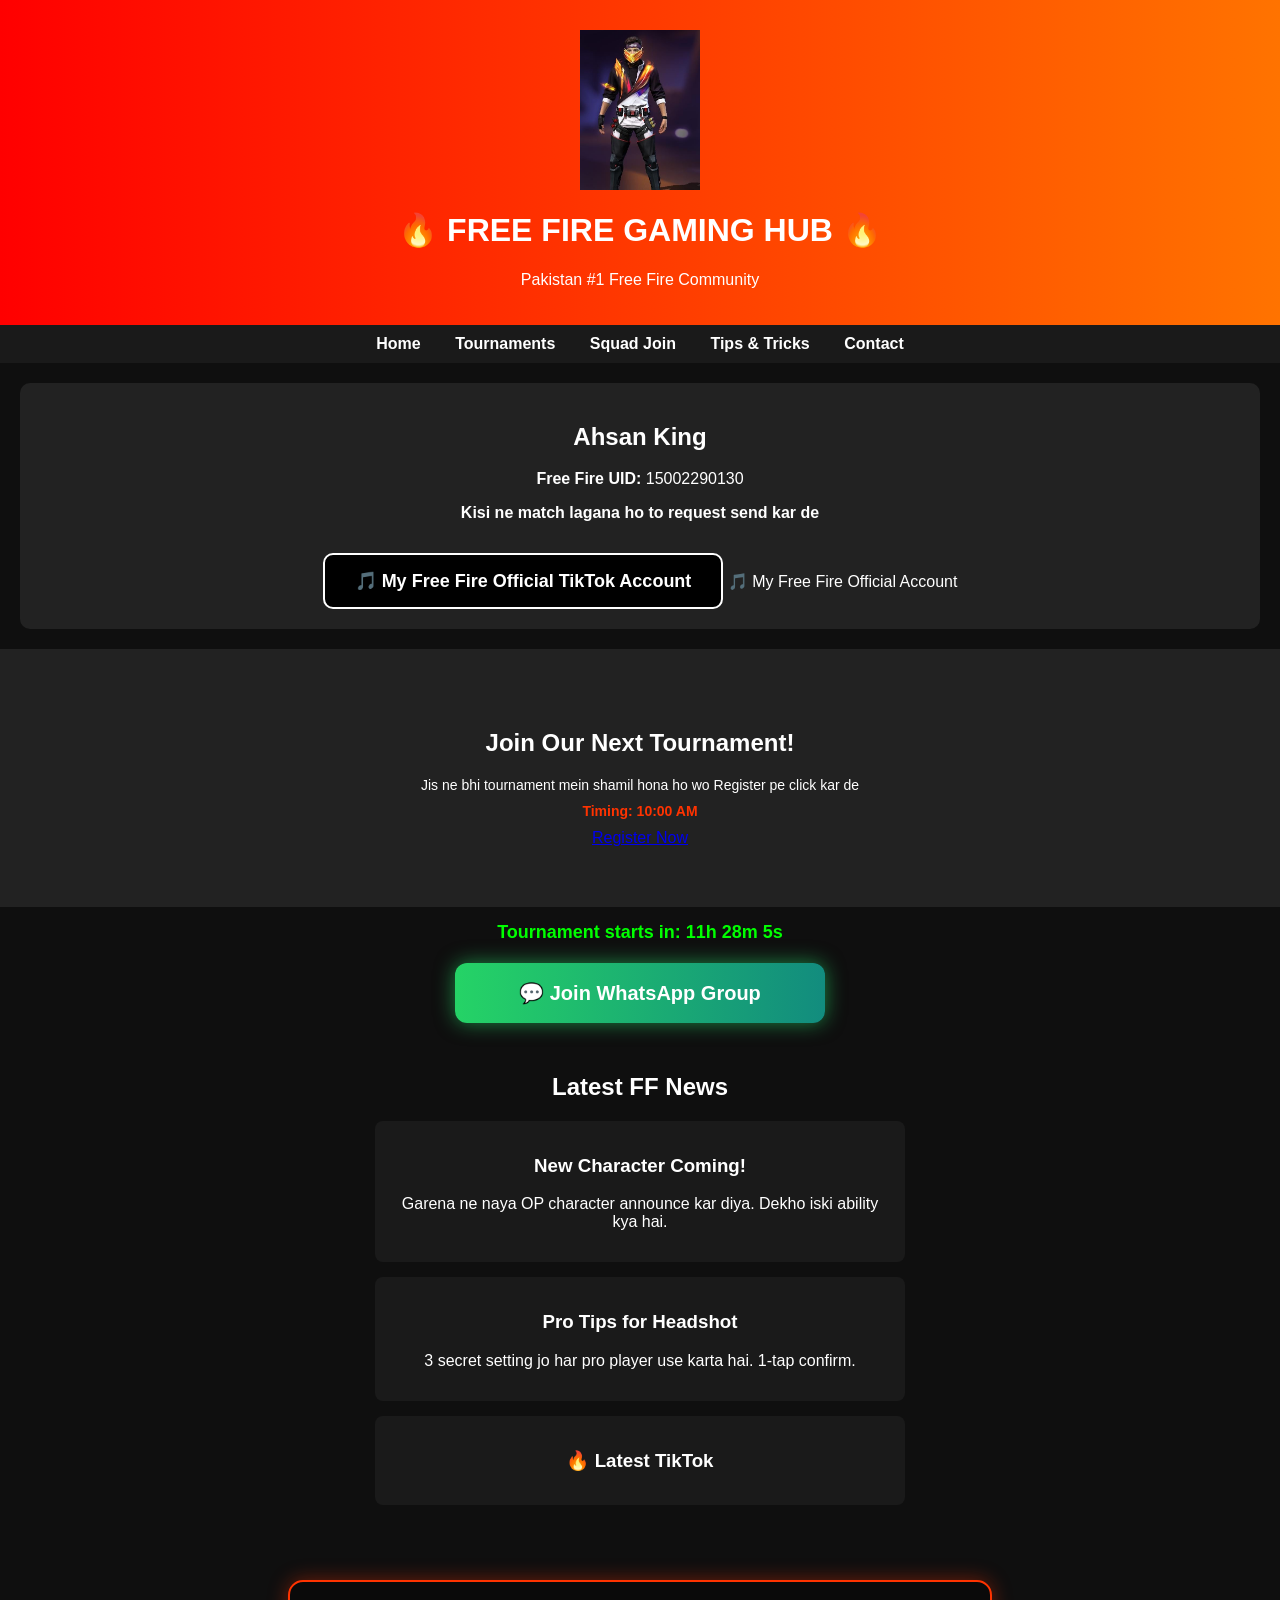
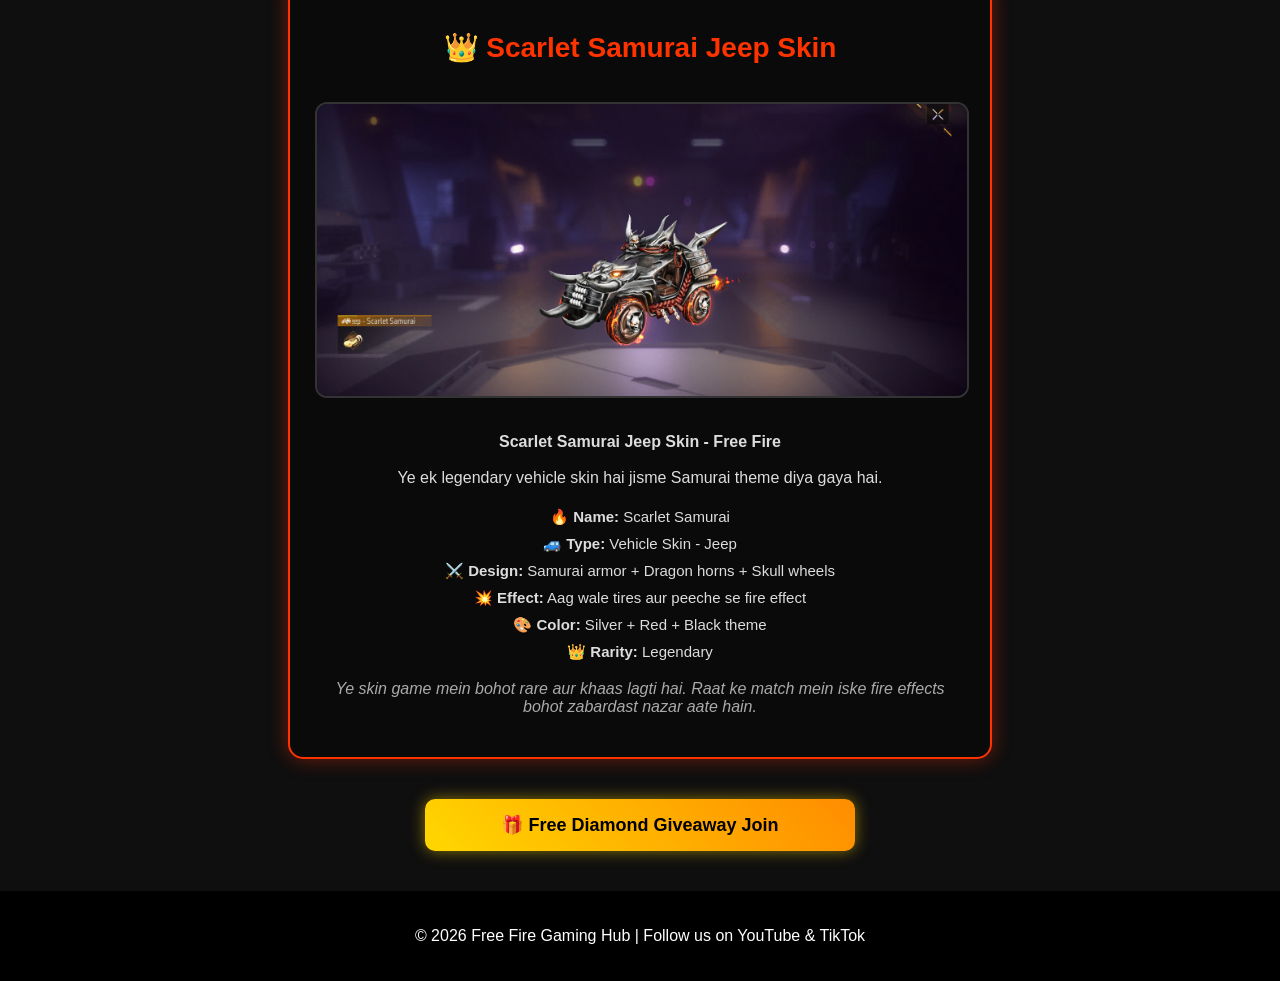
<file: index.html>
<!DOCTYPE html>
<html lang="en">
<head>
  <meta charset="UTF-8">
  <meta name="viewport" content="width=device-width, initial-scale=1.0">
  <title>Free Fire Gaming Hub - Squad, Tournaments & Tips</title>
  <link rel="stylesheet" href="style.css">
</head>
<body>
  <header>
    <img src="logo.png" alt="FreeFireGamingHub Logo" style="width:120px; height:auto; display:block; margin:10px auto;">
    <h1>🔥 FREE FIRE GAMING HUB 🔥</h1>
    <p>Pakistan #1 Free Fire Community</p>
  </header>

  <nav>
    <a href="#">Home</a>
    <a href="#">Tournaments</a>
    <a href="#">Squad Join</a>
    <a href="#">Tips & Tricks</a>
    <a href="#">Contact</a>
  </nav>
<section style="text-align: center; padding: 20px; background: #222; color: white; border-radius: 10px; margin: 20px;">
    <h2>Ahsan King</h2>
    <p><b>Free Fire UID:</b> 15002290130</p>
    <p><b>Kisi ne match lagana ho to request send kar de</b></p>
    
    <!-- SIRF TIKTOK BUTTON -->
<a href="https://www.tiktok.com/@ahsan.king.editer" target="_blank" style="background: black; color: white; padding: 15px 30px; font-size: 18px; text-decoration: none; border-radius: 10px; display: inline-block; margin-top: 15px; font-weight: bold; border: 2px solid white;">
    🎵 My Free Fire Official TikTok Account
</a>
    🎵 My Free Fire Official Account 
</a>
</section>
  <section class="banner">
    <h2>Join Our Next Tournament!</h2>
   <p style="font-size: 14px; margin: 10px 0;">Jis ne bhi tournament mein shamil hona ho wo Register pe click kar de</p>
<p style="font-size: 14px; margin: 10px 0; color: #ff3300; font-weight: bold;">Timing: 10:00 AM</p>
    <a href="https://tally.so/r/WOW87j" class="btn" target="_blank">Register Now</a>
  </section>
<div id="countdown" style="font-size: 18px; font-weight: bold; color: #00ff00; margin: 15px 0;"></div>
  <a href="https://chat.whatsapp.com/DeOSDNaS3PpC5u63lBpdTn" class="btn" target="_blank" 
style="background: linear-gradient(90deg, #25D366, #128C7E); 
       margin-top: 20px; 
       padding: 18px 35px; 
       font-size: 20px; 
       font-weight: bold;
       border-radius: 12px;
       box-shadow: 0 0 20px rgba(37, 211, 102, 0.6);
       display: block;
       max-width: 300px;
       margin-left: auto;
       margin-right: auto;
       text-decoration: none;
       color: white;">
  💬 Join WhatsApp Group
  </a>
  <section class="content">
    <h2>Latest FF News</h2>
    <div class="card">
      <h3>New Character Coming!</h3>
      <p>Garena ne naya OP character announce kar diya. Dekho iski ability kya hai.</p>
    </div>
    <div class="card">
      <h3>Pro Tips for Headshot</h3>
      <p>3 secret setting jo har pro player use karta hai. 1-tap confirm.</p>
    </div>
    <div class="card">
    <h3>🔥 Latest TikTok</h3>
    <blockquote class="tiktok-embed" cite="https://www.tiktok.com/@freefiregaminghubpk/video/ZSVcakC9h" data-video-id="ZSVcakC9h" style="max-width: 605px; min-width: 325px;"> </blockquote>
</div>
<script async src="https://www.tiktok.com/embed.js"></script>
  </section>

 
  <style>
.skin-card {
  max-width: 650px;
  margin: 30px auto;
  background: #0a0a0a;
  padding: 25px;
  border-radius: 15px;
  border: 2px solid #ff3300;
  box-shadow: 0 0 20px rgba(255,51,0,0.4);
  color: #ddd;
  font-family: Arial, sans-serif;
}
.skin-card h2 {
  color: #ff3300;
  text-align: center;
  font-size: 28px;
}
.skin-card img {
  width: 100%;
  border-radius: 12px;
  border: 2px solid #333;
  margin: 15px 0;
}
.skin-card ul {
  list-style: none;
  padding-left: 0;
  line-height: 1.8;
  font-size: 15px;
}
.skin-card .note {
  font-style: italic;
  color: #aaa;
  margin-top: 15px;
}
    .giveaway-btn {
  display: block;
  background: linear-gradient(45deg, #FFD700, #FF8C00);
  color: black;
  text-align: center;
  padding: 15px;
  margin: 40px auto;
  border-radius: 10px;
  font-weight: bold;
  font-size: 18px;
  text-decoration: none;
  max-width: 400px;
  box-shadow: 0 0 15px rgba(255, 215, 0, 0.5);
  transition: 0.3s;
}
.giveaway-btn:hover {
  transform: scale(1.05);
  box-shadow: 0 0 25px rgba(255, 215, 0, 0.8);
    }
</style>

<div class="skin-card">
  
  <h2>👑 Scarlet Samurai Jeep Skin</h2>
  
  <img src="scarlet-jeep.jpg" alt="Scarlet Samurai Jeep Free Fire">
  
  <p><b>Scarlet Samurai Jeep Skin - Free Fire</b><br><br>
  Ye ek legendary vehicle skin hai jisme Samurai theme diya gaya hai.</p>
  
  <ul>
    <li>🔥 <b>Name:</b> Scarlet Samurai</li>
    <li>🚙 <b>Type:</b> Vehicle Skin - Jeep</li>
    <li>⚔️ <b>Design:</b> Samurai armor + Dragon horns + Skull wheels</li>
    <li>💥 <b>Effect:</b> Aag wale tires aur peeche se fire effect</li>
    <li>🎨 <b>Color:</b> Silver + Red + Black theme</li>
    <li>👑 <b>Rarity:</b> Legendary</li>
  </ul>

  <p class="note">Ye skin game mein bohot rare aur khaas lagti hai. Raat ke match mein iske fire effects bohot zabardast nazar aate hain.</p>
  
</div>
  </div>

<!-- GIVEAWAY BUTTON -->
<a href="giveaway.html" class="giveaway-btn">🎁 Free Diamond Giveaway Join</a>
<footer style="text-align: center; padding: 20px; background: #000;">
    <p>© 2026 Free Fire Gaming Hub | Follow us on YouTube & TikTok</p>
</footer>
  <script>
function updateCountdown() {
  const now = new Date();
  let tournamentTime = new Date();
  tournamentTime.setHours(10, 0, 0, 0);

  if (now > tournamentTime) {
    tournamentTime.setDate(tournamentTime.getDate() + 1);
  }

  const distance = tournamentTime - now;
  const hours = Math.floor((distance % (1000 * 60 * 60 * 24)) / (1000 * 60 * 60));
  const minutes = Math.floor((distance % (1000 * 60 * 60)) / (1000 * 60));
  const seconds = Math.floor((distance % (1000 * 60)) / 1000);

  document.getElementById("countdown").innerHTML = 
    "Tournament starts in: " + hours + "h " + minutes + "m " + seconds + "s ";

  if (distance < 0) {
    document.getElementById("countdown").innerHTML = "Tournament is LIVE!";
  }
}
setInterval(updateCountdown, 1000);
updateCountdown();
  </script>
  </body>

</html>
</file>
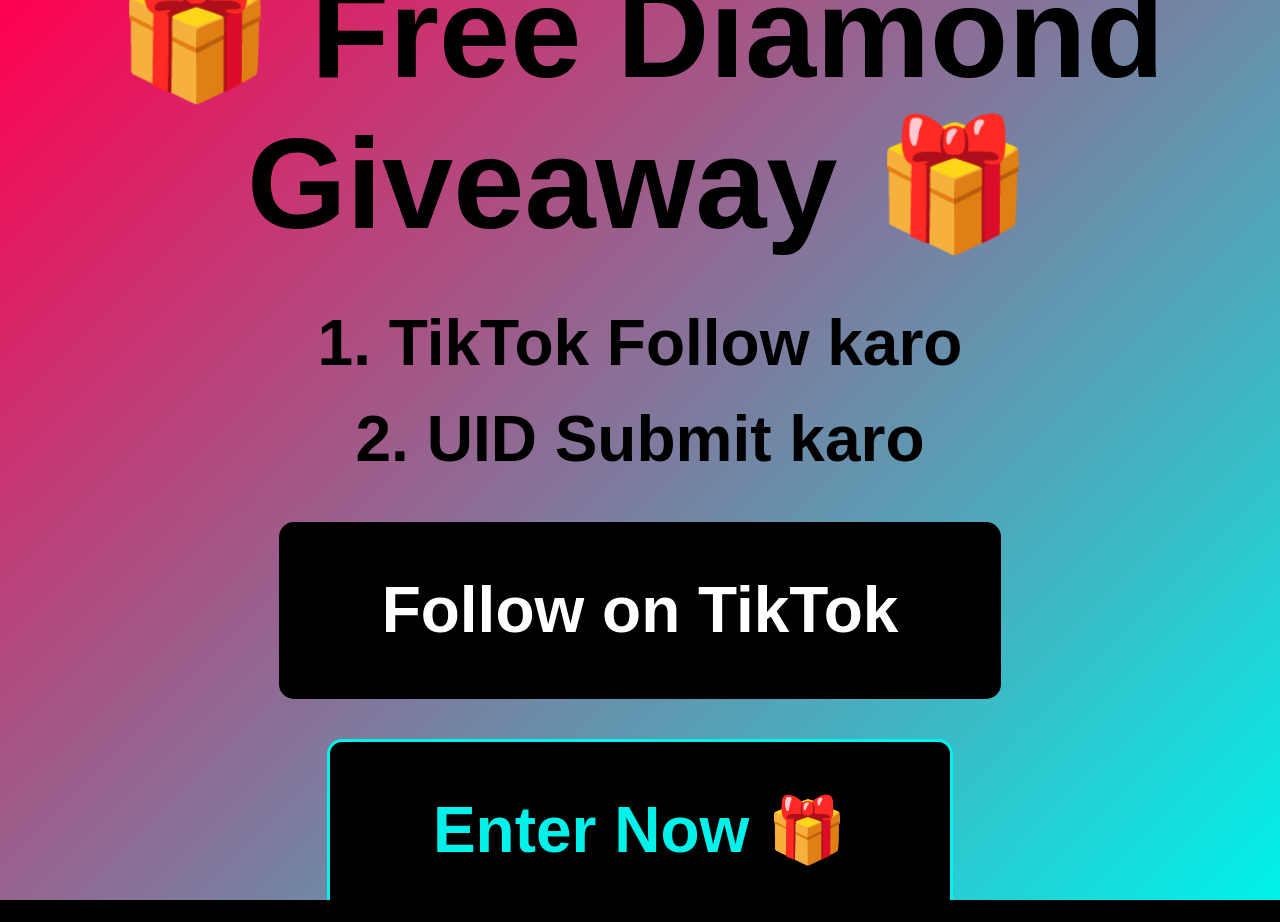
<file: giveaway.html>
<!DOCTYPE html>
<html lang="en">
<head>
  <meta charset="UTF-8">
  <meta name="viewport" content="width=device-width, initial-scale=1.0">
  <title>Free Diamond Giveaway - Free Fire Gaming Hub</title>
  <style>
    * { margin: 0; padding: 0; box-sizing: border-box; }
    body, html {
      height: 100%;
      width: 100%;
      background: black;
      font-family: Arial;
      overflow: hidden;
    }
    .box {
      background: linear-gradient(135deg, #FF0050, #00F2EA); /* TikTok colors */
      color: black;
      width: 100%;
      height: 100%; /* POORI SCREEN */
      display: flex;
      flex-direction: column;
      justify-content: center;
      align-items: center;
      text-align: center;
      padding: 20px;
      animation: glow 2s infinite alternate;
    }
    @keyframes glow {
      from { box-shadow: 0 0 30px rgba(255,0,80,0.7); }
      to { box-shadow: 0 0 60px rgba(0,242,234,0.9); }
    }
    h1 { font-size: 10vw; margin-bottom: 20px; font-weight: 900; }
    p { font-size: 5vw; margin: 15px 0; line-height: 1.5; font-weight: bold; }
    .btn {
      background: black;
      color: white;
      padding: 4vw 8vw;
      border-radius: 15px;
      text-decoration: none;
      font-weight: bold;
      margin: 20px 5px;
      font-size: 5vw;
      transition: 0.3s;
      border: none;
    }
    .btn:hover { transform: scale(1.1); }
    input {
      padding: 4vw;
      width: 90%;
      max-width: 500px;
      border: none;
      border-radius: 12px;
      margin: 15px 0;
      font-size: 5vw;
      text-align: center;
    }
    .submit-btn {
      background: black;
      color: #00F2EA;
      border: 3px solid #00F2EA;
      cursor: pointer;
    }
  </style>
</head>
<body>
  <div class="box">
    <h1>🎁 Free Diamond Giveaway 🎁</h1>
    
    <p>1. TikTok Follow karo<br>2. UID Submit karo</p>
    
        <a href="https://www.tiktok.com/@freefiregaminghubpk" class="btn">Follow on TikTok</a>
    
    <a href="https://tally.so/r/VLejNE" target="_blank" class="btn submit-btn">Enter Now 🎁</a>
  </div>
</body>
</html>
</file>
<file: style.css>
body {
  margin: 0;
  font-family: Arial, sans-serif;
  background: #0f0f0f;
  color: white;
  text-align: center;
}
header {
  background: linear-gradient(90deg, #ff0000, #ff7300);
  padding: 20px;
}
nav {
  background: #1a1a1a;
  padding: 10px;
}
nav a {
  color: white;
  text-decoration: none;
  margin: 0 15px;
  font-weight: bold;
}
nav a:hover {
  color: #ff7300;
}
.banner {
  background: #222;
  padding: 60px 20px;
}
.banner button {
  background: #ff0000;
  color: white;
  border: none;
  padding: 12px 25px;
  font-size: 18px;
  cursor: pointer;
  border-radius: 5px;
}
.content {
  padding: 30px;
}
.card {
  background: #1a1a1a;
  margin: 15px auto;
  padding: 15px;
  border-radius: 8px;
  max-width: 500px;
}
footer {
  background: #000;
  padding: 15px;
  margin-top: 20px;
    }
</file>
